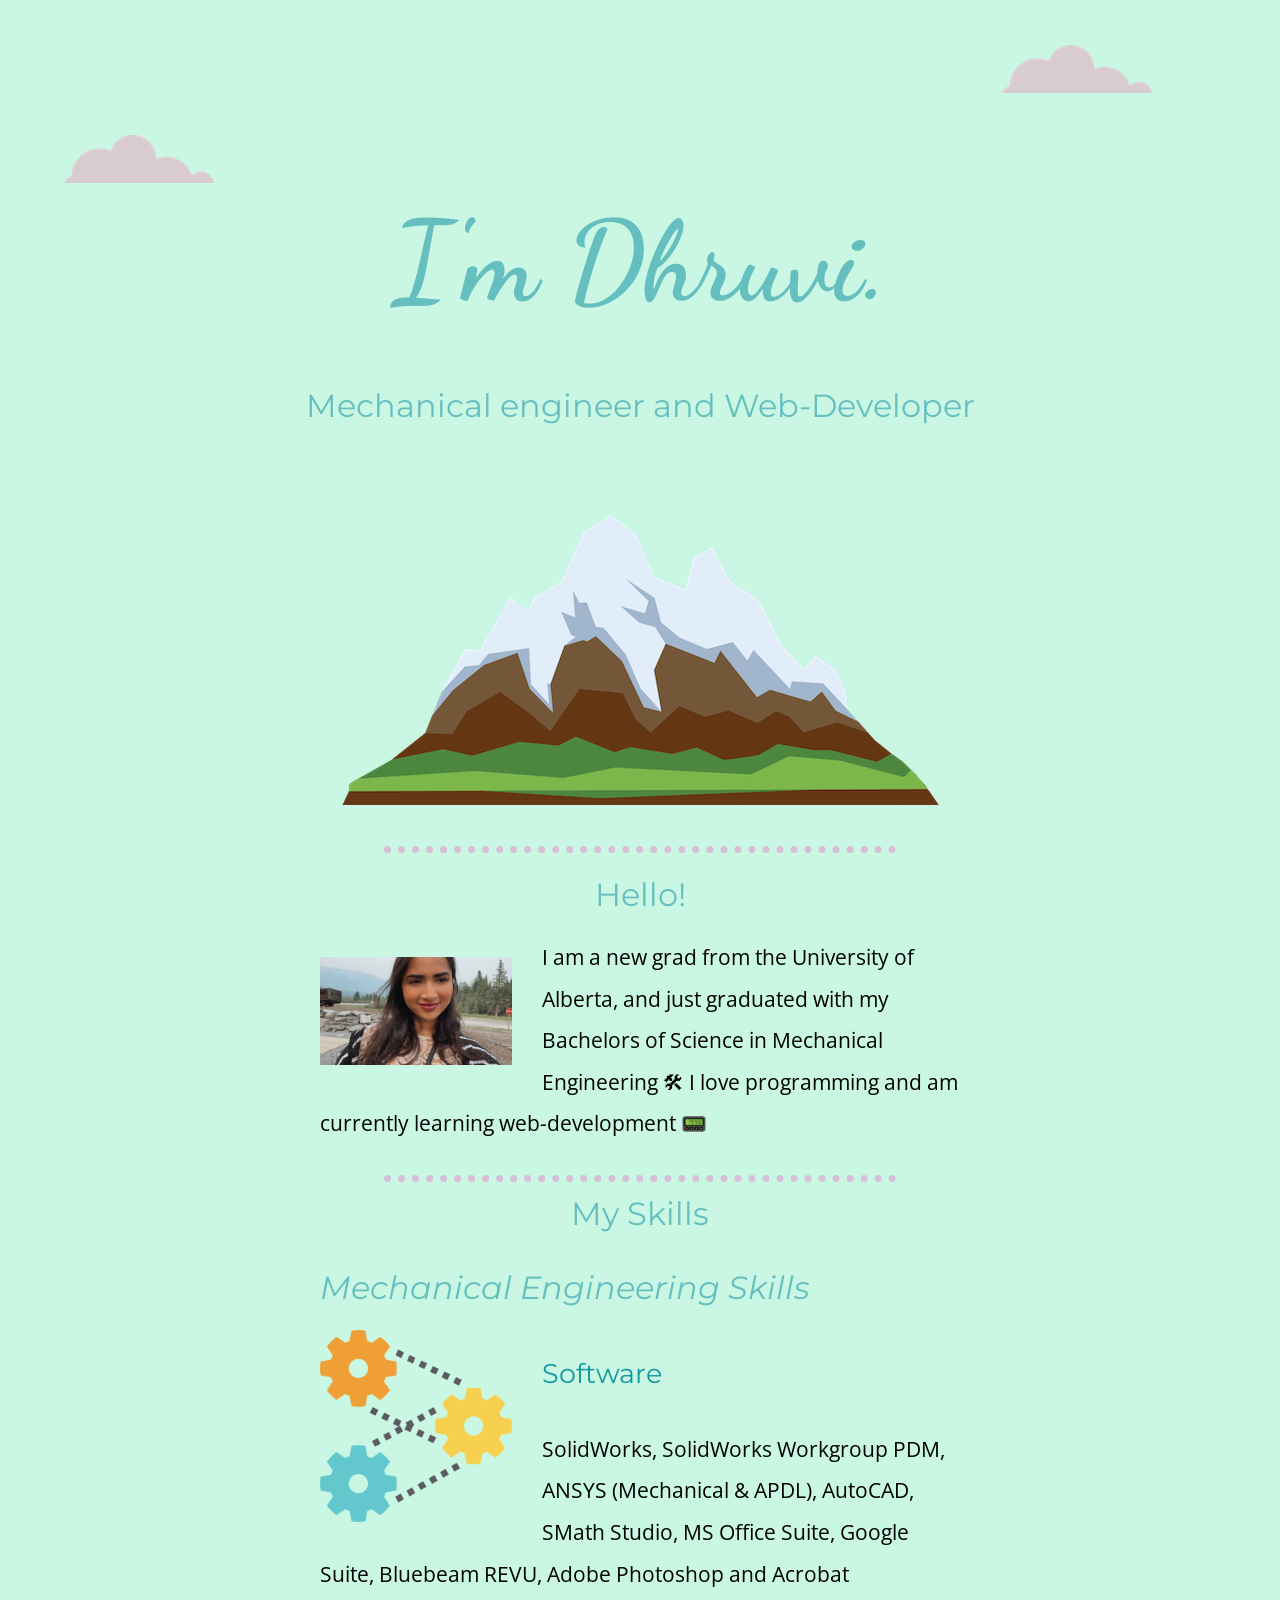
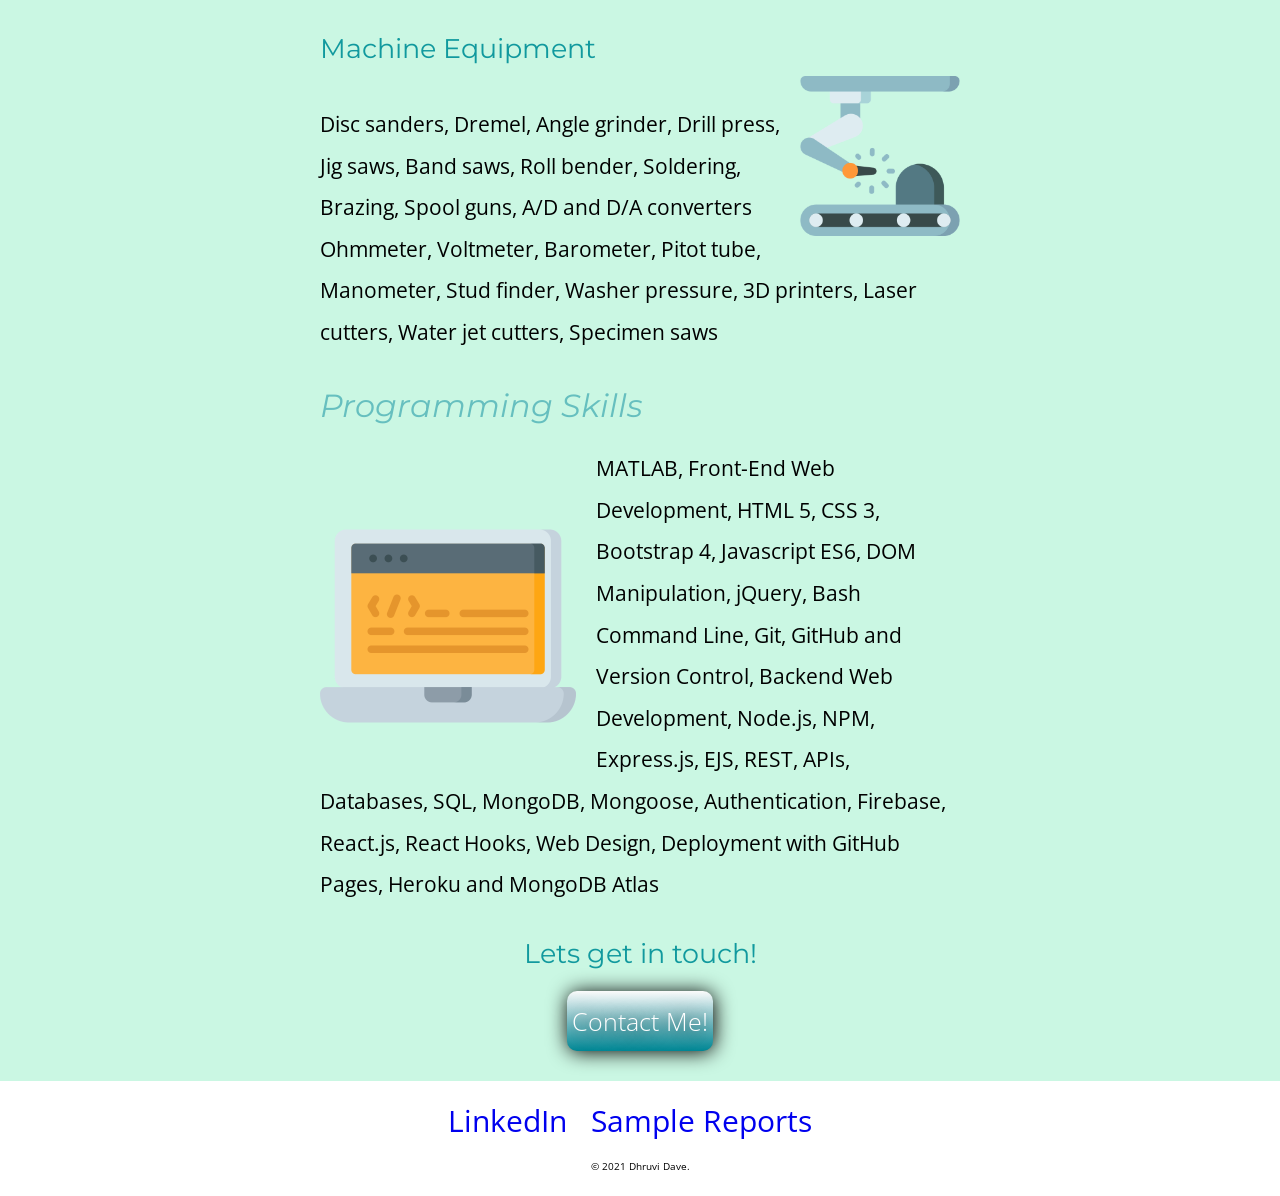
<file: index.html>
<!DOCTYPE html>
<html lang="en" dir="ltr">

<head>
  <meta charset="utf-8">
  <title> Dhruvi Dave </title>
  <link rel="stylesheet" href="style.css">
  <link rel="icon" href="favicon.ico">
  <link href="https://fonts.googleapis.com/css2?family=Dancing+Script&family=Montserrat:wght@400;500&family=Open+Sans&display=swap" rel="stylesheet">
</head>

<body>

  <div class="top-container">
    <img class="top-cloud" src="cloud.png" alt="cloud image">
    <h1> I'm Dhruvi. </h1>
    <h2> Mechanical engineer and Web-Developer</h2>
    <img class="bottom-cloud" src="cloud.png" alt="cloud image">
    <img src="mountain.png" alt="mountain image">
    <hr>
  </div>

  <div class="middle-container">
    <h2>Hello!</h2>
    <div class="profile">

      <img class="dhruvi" src="dhruvi.jpg" alt="Profile Photo">

      <p class="intro">I am a new grad from the University of Alberta, and just graduated with my Bachelors of Science in Mechanical Engineering 🛠 I love programming and am currently learning web-development 📟 </p>
    </div>

    <hr>

    <div class="skills">

      <h2>My Skills </h2>

      <div class="skill-row">
        <h2> <em> Mechanical Engineering Skills </em></h2>
        <img class="gears" src="gears.png" alt="gears image">
        <h3>Software</h3>
        <p class="software">SolidWorks, SolidWorks Workgroup PDM, ANSYS (Mechanical & APDL), AutoCAD, SMath Studio, MS Office Suite, Google Suite, Bluebeam REVU, Adobe Photoshop and Acrobat </p>
        <img class="machine" src="machine.png" alt="machine image">
        <h3>Machine Equipment</h3>
        <p>Disc sanders, Dremel, Angle grinder, Drill press, Jig saws, Band saws, Roll bender, Soldering, Brazing, Spool guns, A/D and D/A converters Ohmmeter, Voltmeter, Barometer, Pitot tube, Manometer, Stud finder, Washer pressure, 3D printers,
          Laser cutters, Water jet cutters, Specimen saws</p>
      </div>

      <div class="skill-row">
        <h2 class="programmingskills"> <em> Programming Skills </em></h2>
        <img class="computer" src="computer.png" alt="computer image">
        <p>MATLAB, Front-End Web Development, HTML 5, CSS 3, Bootstrap 4, Javascript ES6, DOM Manipulation, jQuery, Bash Command Line, Git, GitHub and Version Control, Backend Web Development, Node.js, NPM, Express.js, EJS, REST, APIs, Databases,
          SQL, MongoDB, Mongoose, Authentication, Firebase, React.js, React Hooks, Web Design, Deployment with GitHub Pages, Heroku and MongoDB Atlas </p>
      </div>

    </div>

    <div class="contact-me">
      <h3 class = "intouch">Lets get in touch!</h3>
      <a href="mailto:dhruvi@ualberta.ca" class="BUTTON_LNC"> Contact Me! </a>
    </div>

  </div>


  <div class="bottom-container">
    <a class="footer-link" href="https://www.linkedin.com/in/dhruvi-dave/">LinkedIn</a>
    <a class="footer-link" href="https://drive.google.com/drive/u/0/folders/1J2zSQy7-EDNcs0jaewEeSukhlPobUb2Q">Sample Reports</a>
    <p class = "copyright">© 2021 Dhruvi Dave.</p>
  </div>

</body>

</html>
</file>
<file: style.css>
body {
  margin: 0;
  text-align: center;
  line-height: 2;
}

div {
  background-color: #CAF7E3;
  margin: 0;
}

h1 {
  font-size: 7rem;
  font-family: 'Dancing Script', cursive;
  margin-bottom: 0;
  margin-top: 100px;
  color: #66BFBF;
}

h2 {
  font-size: 2rem;
  font-family: 'Montserrat', sans-serif;
  margin-bottom: 10px;
  margin-top: 0;
  color: #66BFBF;
  font-weight: normal;
}

h3 {
  font-family: 'Montserrat', sans-serif;
  font-size: 1.7rem;
  font-weight: normal;
  color: #11999E;
  line-height: 2;
}

p {
  font-family: 'Open Sans', sans-serif;
  font-size: 1.3rem;
  margin-top: 5px;
}

a {
  font-family: 'Open Sans', sans-serif;
  font-size: 30px;
  text-decoration: none;
}

a:hover { color:#11999E; }

hr {
  border-top-style: dotted;
  border-bottom-style: none;
  border-right-style: none;
  border-left-style: none;
  border-color: #D8BFD8;
  border-width: 7px;
  width: 40%;
  height: 0;
  margin: 30px auto 0 auto;
  background-color: #CAF7E3;
}

.top-container {
  background-color: #CAF7E3;
  padding-top: 50px;
  line-height: 2;
}

.middle-container {
  background-color: #CAF7E3;
  padding-top: 10px;
  padding-bottom: 30px;
}

.bottom-container {
  background-color: white;
  ;
  padding-top: 10px;
  padding-bottom: 10px;
}

.mountain {
  margin-bottom: 100px;
}

.bottom-cloud {
  position: absolute;
  left: 5%;
  top: 15%;
}

.top-cloud {
  position: absolute;
  right: 10%;
  top: 5%;
}

.dhruvi {
  width: 30%;
  float: left;
  margin-right: 30px;
  margin-top: 20px;
}

.gears {
  width: 30%;
  float: left;
  margin-right: 30px;
}

.computer {
  width: 40%;
  float: left;
  margin-right: 20px;
  margin-top: 50px;
}

.machine {
  width: 25%;
  float: right;
  margin-top: 60px;
  margin-left: 20px;
}

.skill-row {
  margin: 10px auto 10px auto;
  width: 50%;
  text-align: left;
  line-height: 2;
}

.profile {
  margin: 10px auto 10px auto;
  width: 50%;
  text-align: left;
  line-height: 2;
}

.footer-link {
  margin-right: 20px;
}

.intouch {
  margin: 10px auto 10px auto;
  width: 50%;
  line-height: 2;
}

.BUTTON_LNC {
  background: #FBFBFB;
  background-image: -webkit-linear-gradient(top, #FBFBFB, #008795);
  background-image: -moz-linear-gradient(top, #FBFBFB, #008795);
  background-image: -ms-linear-gradient(top, #FBFBFB, #008795);
  background-image: -o-linear-gradient(top, #FBFBFB, #008795);
  background-image: -webkit-gradient(to bottom, #FBFBFB, #008795);
  -webkit-border-radius: 10px;
  -moz-border-radius: 10px;
  border-radius: 10px;
  color: white;
  font-family: Open Sans;
  font-size: 25px;
  font-weight: 100;
  padding: 5px;
  -webkit-box-shadow: 1px 1px 20px 0 #000000;
  -moz-box-shadow: 1px 1px 20px 0 #000000;
  box-shadow: 1px 1px 20px 0 #000000;
  text-shadow: 1px 1px 20px #000000;
  text-decoration: none;
  display: inline-block;
  cursor: pointer;
  text-align: center;
}

.BUTTON_LNC:hover {
  border: solid #337FED 1px;
  background: #1E62D0;
  background-image: -webkit-linear-gradient(top, #1E62D0, #3D94F6);
  background-image: -moz-linear-gradient(top, #1E62D0, #3D94F6);
  background-image: -ms-linear-gradient(top, #1E62D0, #3D94F6);
  background-image: -o-linear-gradient(top, #1E62D0, #3D94F6);
  background-image: -webkit-gradient(to bottom, #1E62D0, #3D94F6);
  -webkit-border-radius: 20px;
  -moz-border-radius: 20px;
  border-radius: 20px;
  text-decoration: none;
}

.contact-me {
  margin: 10px auto 0 auto;
}

.copyright { font-size: 10px;}
</file>
